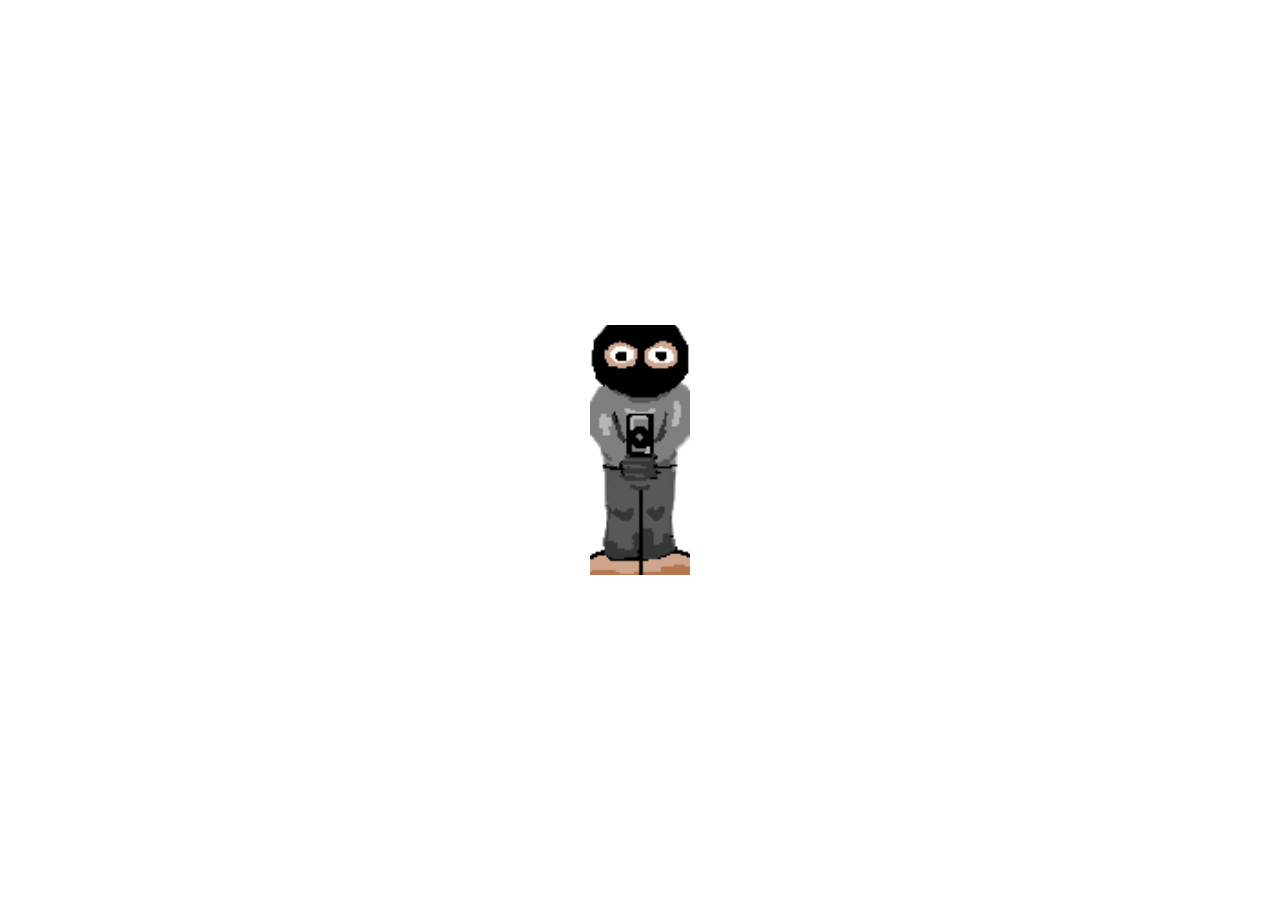
<file: enemies/enemy.html>
<!DOCTYPE html>
<html lang="en">
<head>
    <meta charset="UTF-8">
    <meta http-equiv="X-UA-Compatible" content="IE=edge">
    <meta name="viewport" content="width=device-width, initial-scale=1.0">
    <link rel="stylesheet" href="./enemy.css" />
    <title>enemy</title>
</head>
<body>
    <div class="main">
        <div class="enemy-cont"></div>
    </div>
</body>
</html>
</file>
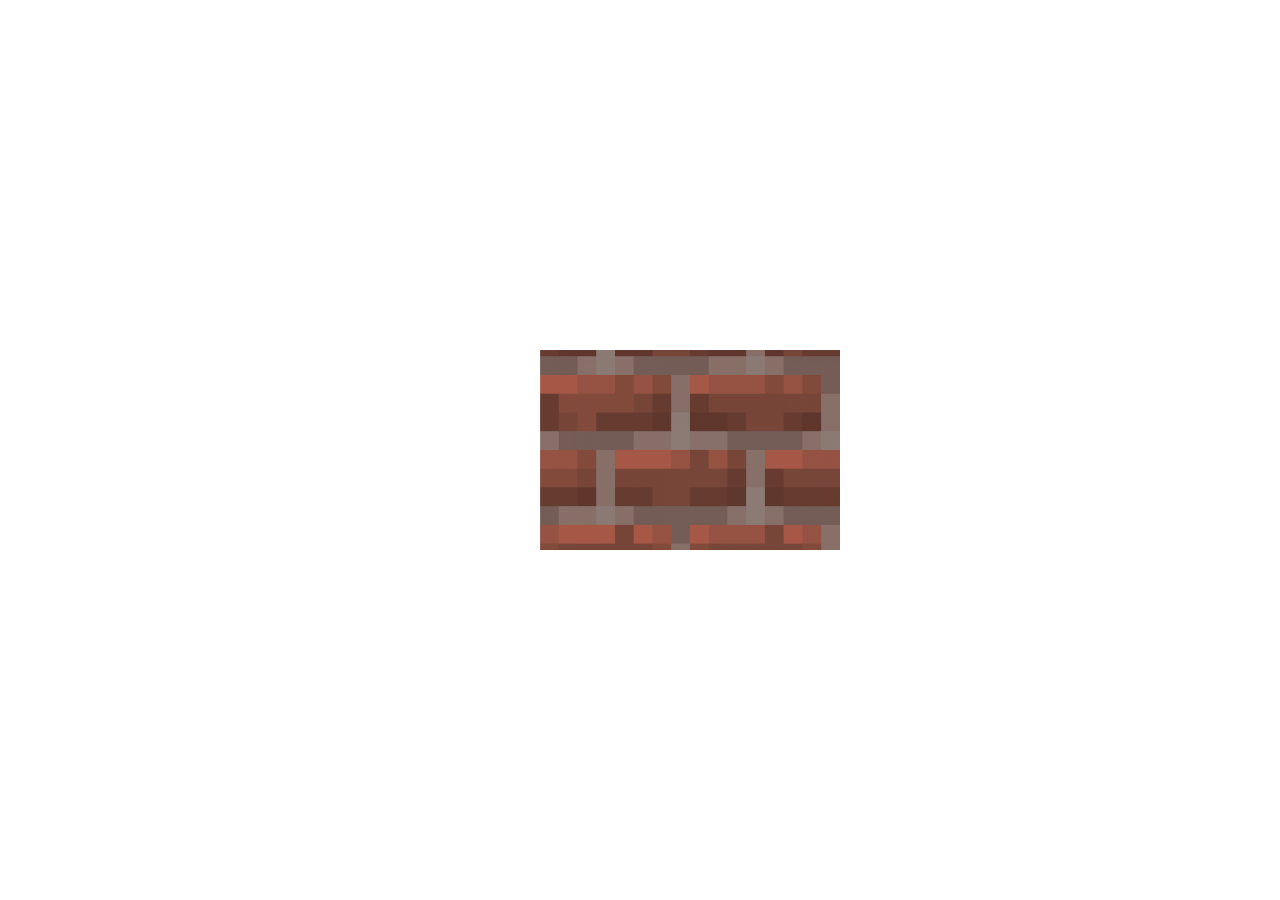
<file: env/box2.html>
<!DOCTYPE html>
<html lang="en">
<head>
    <meta charset="UTF-8">
    <meta http-equiv="X-UA-Compatible" content="IE=edge">
    <meta name="viewport" content="width=device-width, initial-scale=1.0">
    <link rel="stylesheet" href="box2.css" />
    <title>box2</title>
</head>
<body>
    <div class="main">
        <div class="box2-cont">
            <div class="box2--front"></div>
            <div class="box2--back"></div>
            <div class="box2--left"></div>
            <div class="box2--right"></div>
            <div class="box2--top"></div>
        </div>
    </div>
</body>
</html>
</file>
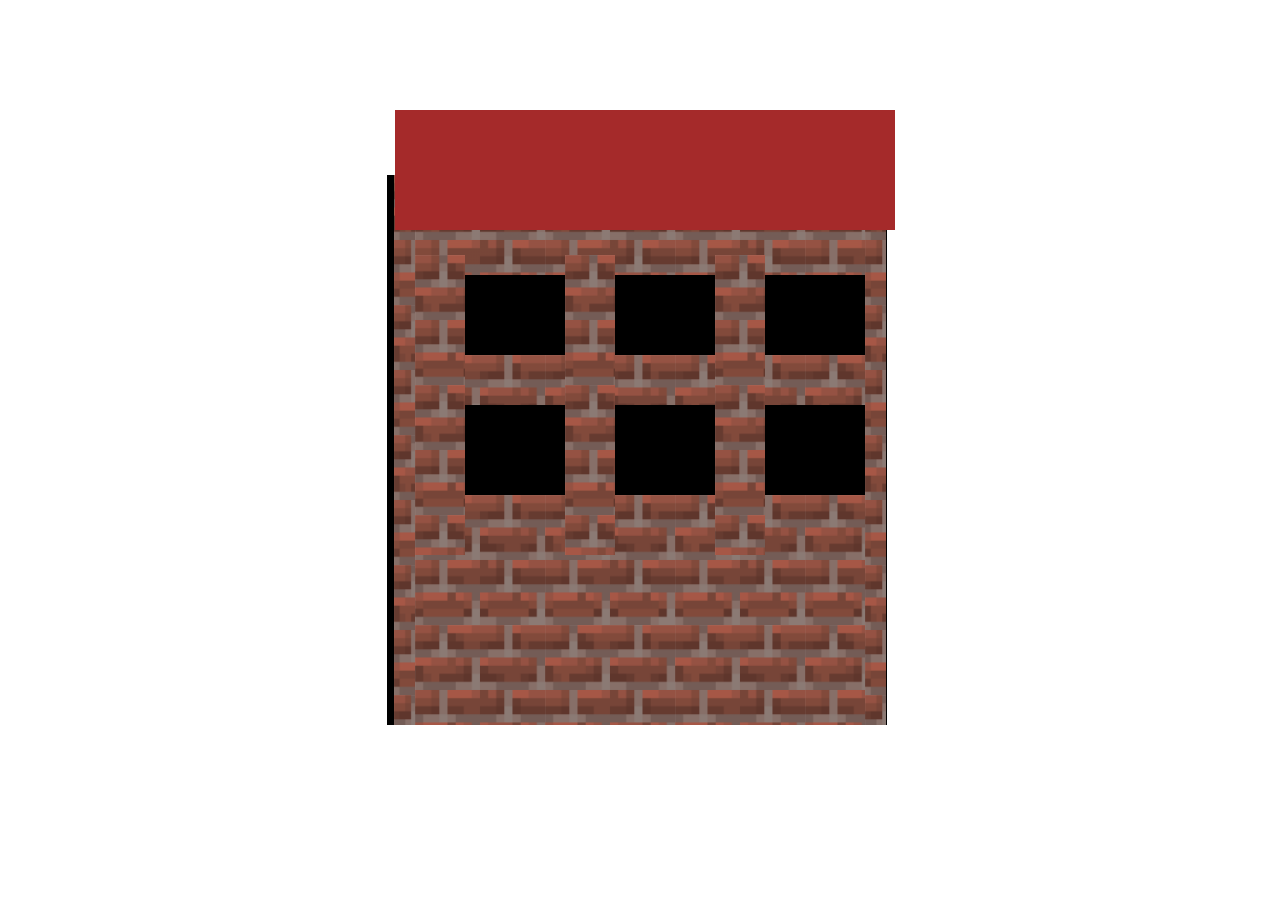
<file: env/building1.html>
<!DOCTYPE html>
<html lang="en">
<head>
    <meta charset="UTF-8">
    <meta http-equiv="X-UA-Compatible" content="IE=edge">
    <meta name="viewport" content="width=device-width, initial-scale=1.0">
    <link rel="stylesheet" href="./building1.css" />
    <title>building</title>
</head>
<body>
    <div class="main">
        <div class="building1--cont">
            <div class="building1--front">
                <div class="building--wall1"></div>
                <div class="building--wall2"></div>
                <div class="building--wall3"></div>
                <div class="building--wall4"></div>
                <div class="building--wall5"></div>
                <div class="building--wall6"></div>
                <div class="building--wall7"></div>
                <div class="building--wall8"></div>
                <div class="building--wall9"></div>
                <div class="building--wall10"></div>
            </div>
            <div class="building1--front-left"></div>
            <div class="building1--front-right"></div>
            <div class="building1--left"></div>
            <div class="building1--right"></div>
            <div class="building1--back-left"></div>
            <div class="building1--back-right"></div>
            <div class="building1--back"></div>
            <div class="building1--top1"></div>
            <div class="building1--top2"></div>
            <div class="building1--bottom"></div>
        </div>
    </div>
</body>
</html>
</file>
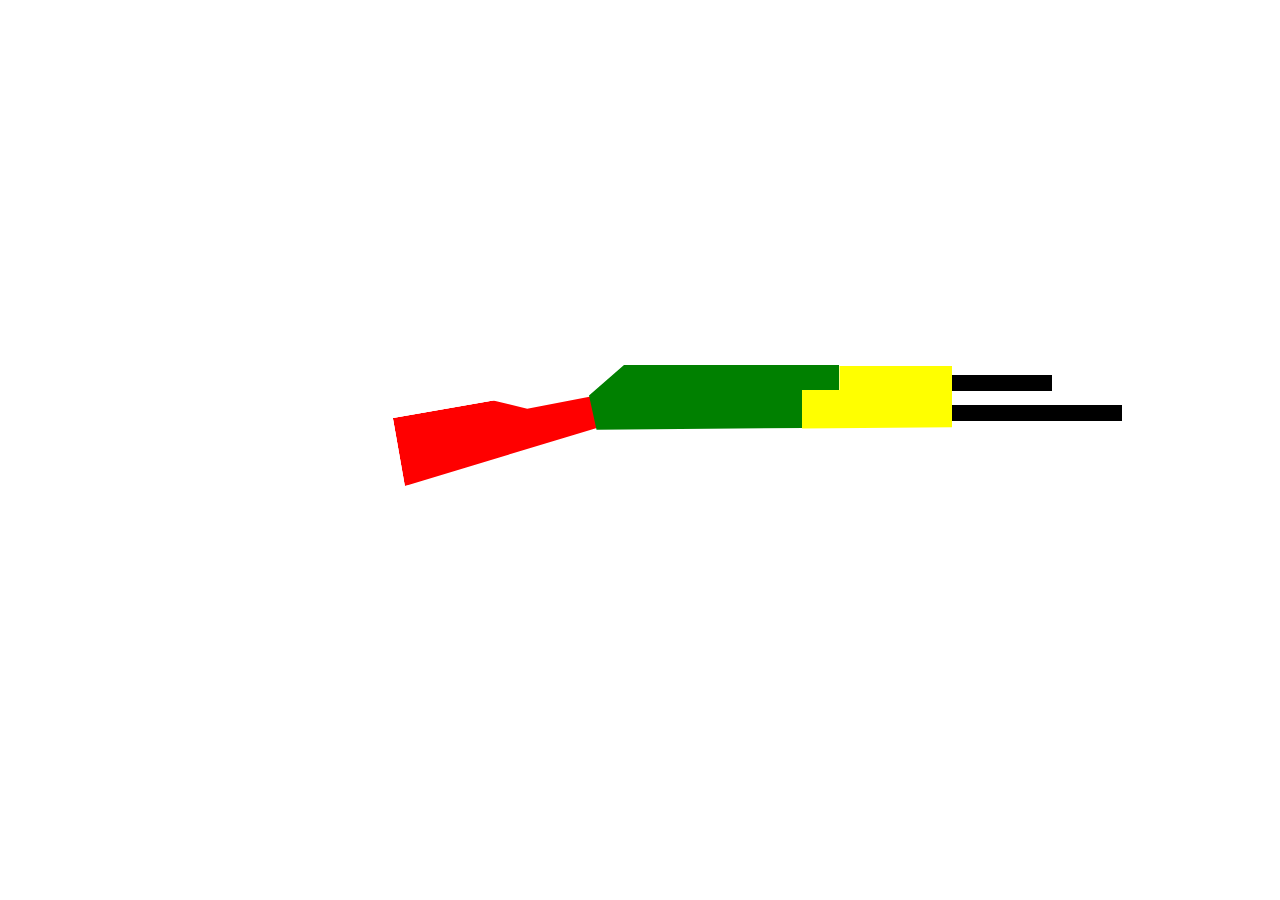
<file: guns/ak47.html>
<!DOCTYPE html>
<html lang="en">
<head>
    <meta charset="UTF-8">
    <meta http-equiv="X-UA-Compatible" content="IE=edge">
    <meta name="viewport" content="width=device-width, initial-scale=1.0">
    <link rel="stylesheet" href="ak47.css" />
    <title>ak47</title>
</head>
<body>
    <div class="main-cont">
        <div class="gun-cont">
            <div class="side-1">
                <div class="gun-bottom"></div>
                <div class="gun-middle"></div>
                <div class="gun-midhead"></div>
                <div class="gun-head1"></div>
                <div class="gun-head2"></div>
            </div>
        </div>
    </div>
</body>
</html>
</file>
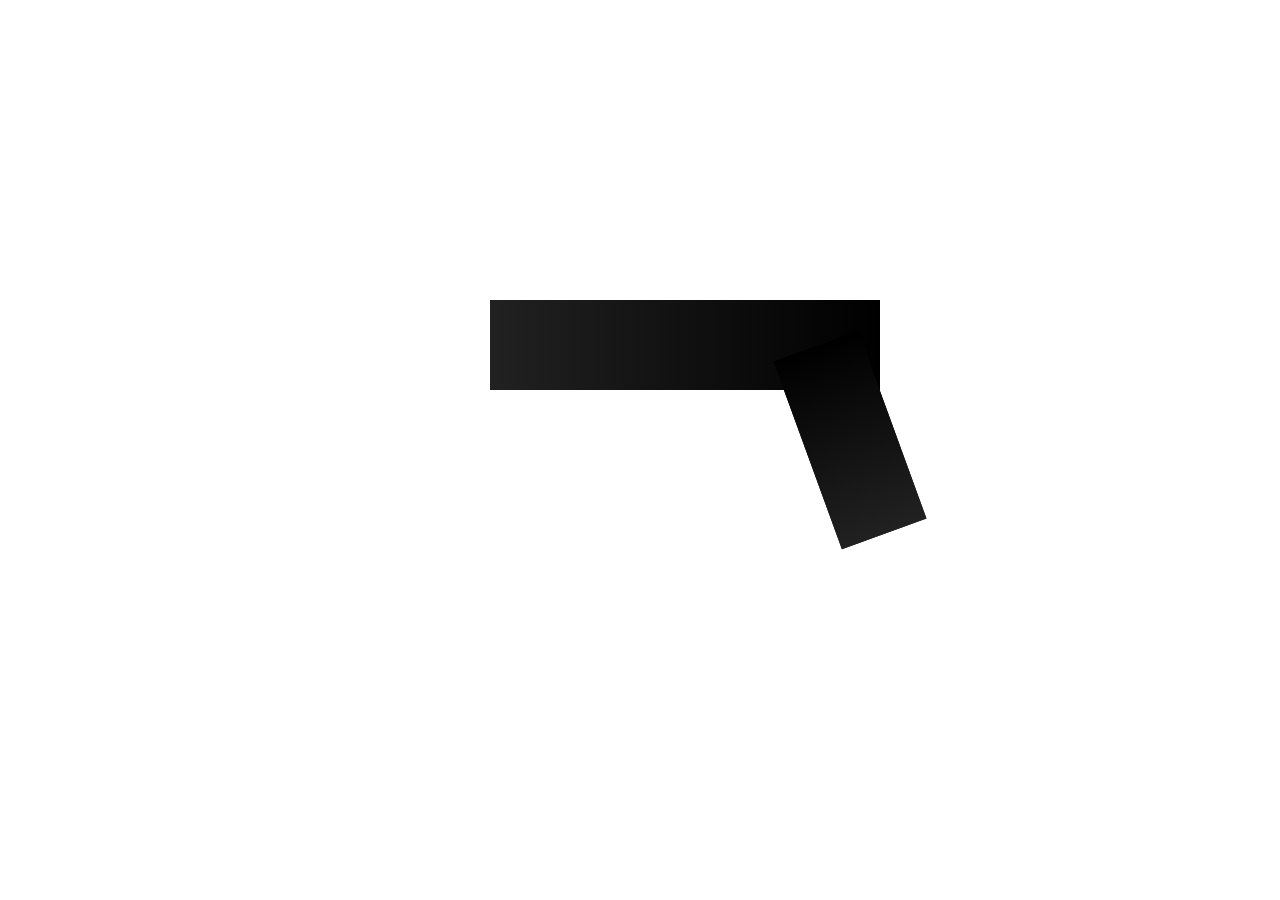
<file: guns/pistol.html>
<!DOCTYPE html>
<html lang="en">
<head>
    <meta charset="UTF-8">
    <meta http-equiv="X-UA-Compatible" content="IE=edge">
    <meta name="viewport" content="width=device-width, initial-scale=1.0">
    <link rel="stylesheet" href="pistol.css" />
    <title>Pistol</title>
</head>
<body>
    <div class="main">
        <div class="pistol--gun-cont">
            <div class="pistol-side1">
                <div class="pistol-top">
                    <div class="pistol-top--front"></div>
                    <div class="pistol-top--back"></div>
                    <div class="pistol-top--left"></div>
                    <div class="pistol-top--right"></div>
                    <div class="pistol-top--top"></div>
                    <div class="pistol-top--bottom"></div>
                </div>
                <div class="pistol-trigger">
                    <div class="pistol-trigger--bottom"></div>
                    <div class="pistol-trigger--bottom-left"></div>
                    <div class="pistol-trigger--left"></div>

                    <div class="pistol-trigger--pull1"></div>
                    <div class="pistol-trigger--pull2"></div>
                    <div class="pistol-trigger--pull3"></div>
                </div>
                <div class="pistol-handle">
                    <div class="pistol-handle--front"></div>
                    <div class="pistol-handle--back"></div>
                    <div class="pistol-handle--left"></div>
                    <div class="pistol-handle--right"></div>
                    <div class="pistol-handle--top"></div>
                    <div class="pistol-handle--bottom"></div>
                </div>
            </div>
        </div>
    </div>
</body>
</html>
</file>
<file: enemies/enemy.css>
*{
    margin: 0;
    padding: 0;
}

.main{
    width: 100vw;
    height: 100vh;
    display: flex;
    justify-content: center;
    align-items: center;
}

.enemy-cont{
    width: 100px;
    height: 250px;
    /* background-color: red; */
    background: url('../assets/sprites/enemy-1.png') no-repeat center center/cover;

}
</file>
<file: env/box2.css>
*{
    margin: 0;
    padding: 0;
}

.main{
    width: 100vw;
    height: 100vh;
    transform-style: preserve-3d;
    display: flex;
    justify-content: center;
    align-items: center;
    /* animation: rotate 10s infinite 0s;  
}
@keyframes rotate {
    0%{
        transform: rotateX(-10deg) rotateY(0deg);
    }
    
    50%{
        transform: rotateX(20deg) rotateY(360deg);
    }
    
    100% {
        transform: rotateX(-10deg) rotateY(0deg);
    } */
}

.box2-cont{
    width: 200px;
    height: 200px;
    transform-style: preserve-3d;
}

.box2-cont div{
    background: url('../assets/sprites/red-brick.png') no-repeat center center/cover;
    position: absolute;
}

.box2--front{
    width: 300px;
    height: 200px;
}
.box2--back{
    width: 300px;
    height: 200px;
    transform: translateZ(-300px);
}
.box2--left{
    width: 300px;
    height: 200px;
    left: -300px;
    transform: rotateY(-90deg);
    transform-origin: right;
}
.box2--right{
    width: 300px;
    height: 200px;
    left: 300px;
    transform: rotateY(90deg);
    transform-origin: left;
}
.box2--top{
    width: 300px;
    height: 300px;
    top: -300px;
    transform: rotateX(90deg);
    transform-origin: bottom;
}
</file>
<file: env/building1.css>
body{
    margin: 0;
    padding: 0;
}

.main div{ transform-style: preserve-3d; }

.main{
    width: 100vw;
    height: 100vh;
    transform-style: preserve-3d;
    position: fixed;
    display: flex;
    justify-content: center;
    align-items: center;
    animation: rotate 30s infinite 0s;
}
@keyframes rotate {
    0%{
        transform: rotateX(0deg) rotateY(0deg);
    }
    50%{
        transform: rotateX(10deg) rotateY(360deg);
    }
    100%{
        transform: rotateX(0deg) rotateY(0deg);
    }
}

.building1--cont{
    width: 450px;
    height: 550px;
}
.building1--cont div{
    position: absolute;
}

.building1--front{
    width: 450px;
    height: 550px;
}

.building1--front div{
    position: relative;
}

.building--wall1{
    width: 450px;
    height: 100px;
    background: url('../assets/sprites/red-brick.png');
    background-repeat: repeat;
    background-size: 130px;
}

.building--wall2{
    width: 450px;
    height: 50px;
     background: url('../assets/sprites/red-brick.png');
    background-repeat: repeat;
    background-size: 130px;
    top: 80px;
}

.building--wall3{
    width: 450px;
    height: 230px;
     background: url('../assets/sprites/red-brick.png');
    background-repeat: repeat;
    background-size: 130px;
    top: 170px;
}

.building--wall4{
    width: 50px;
    height: 300px;
    background: url('../assets/sprites/red-brick.png');
    background-repeat: repeat;
    background-size: 130px;
    top: -300px;
}

.building--wall5{
    width: 50px;
    height: 300px;
     background: url('../assets/sprites/red-brick.png');
    background-repeat: repeat;
    background-size: 130px;
    top: -600px;
    left: 150px;
}

.building--wall6{
    width: 50px;
    height: 300px;
     background: url('../assets/sprites/red-brick.png');
    background-repeat: repeat;
    background-size: 130px;
    top: -900px;
    left: 300px;
}



.building1--front-left{
    width: 30px;
    height: 550px;
    background: url('../assets/sprites/red-brick.png');
    background-repeat: repeat;
    background-size: 130px;
    left: -30px;
    transform: rotateY(-45deg);
    transform-origin: right;
}
.building1--front-right{
    width: 30px;
    height: 550px;
    background: url('../assets/sprites/red-brick.png');
    background-repeat: repeat;
    background-size: 130px;
    left: 450px;
    transform: rotateY(45deg);
    transform-origin: left;
}
.building1--left{
    width: 300px;
    height: 550px;
    background: url('../assets/sprites/red-brick.png');
    background-repeat: repeat;
    background-size: 130px;
    left: -322px;
    transform: rotateY(-90deg) translateX(-20px);
    transform-origin: right;
}
.building1--right{
    width: 300px;
    height: 550px;
    background: url('../assets/sprites/red-brick.png');
    background-repeat: repeat;
    background-size: 130px;
    left: 171px;
    transform: rotateY(-90deg) translateX(-20px);
    transform-origin: right;
}
.building1--back{
    width: 500px;
    height: 550px;
    background-color: black;
    left: -28px;
    transform: translateZ(-320px);
}
.building1--top1{
    width: 500px;
    height: 210px;
    background-color: brown;
    top: -110px;
    left: -20px;
    transform: rotateX(55deg);
}
</file>
<file: guns/ak47.css>
.main-cont{
    position: fixed;
    top: 0;
    left: 0;
    height: 100vh;
    width: 100vw;
    display: flex;
    justify-content: center;
    align-items: center;
}

.gun-cont{
    width: 100px;
    height: 100px;
}

.gun-bottom{
    position: absolute;
    margin-left: -190px;
    width: 200px;
    height: 100px;
    background-color: red;
    transform: rotate(-10deg);
    clip-path: polygon(0 0, 51% 0, 67% 14%, 100% 13%, 100% 45%, 0 69%);
}
.gun-middle{
    position: absolute;
    margin-top: -35px;
    margin-left: -1px;
    width: 250px;
    height: 180px;
    background-color: green;
    clip-path: polygon(100% 0, 100% 15%, 86% 15%, 86% 35%, 3% 36%, 0 17%, 14% 0);
}
.gun-midhead{
    width: 150px;
    height: 120px;
    background-color: yellow;
    position: absolute;
    margin-top: -34px;
    margin-left: 212px;
    clip-path: polygon(25% 0%, 100% 0, 100% 51%, 0 52%, 0 20%, 25% 20%);
}
.gun-head1{
    width: 170px;
    height: 16px;
    background-color: black;
    position: absolute;
    margin-left: 362px;
    margin-top: 5px;
}
.gun-head2{
    width: 100px;
    height: 16px;
    background-color: black;
    position: absolute;
    margin-top: -25px;
    margin-left: 362px;
}
</file>
<file: guns/pistol.css>
body {
    padding: 0;
    margin: 0;
    overflow: hidden;
}

.main{
    width: 100vw;
    height: 100vh;
    transform-style: preserve-3d;
    display: flex;
    justify-content: center;
    align-items: center;
    animation: rotate 10s infinite 0s;
}
@keyframes rotate{
    0%{
        transform: rotateX(0deg) rotateY(0deg);
    } 
    50%{
        transform: rotateX(10deg) rotateY(360deg);
    }
    100%{
        transform: rotateX(0deg) rotateY(0deg);
    }
}

.main div{ transform-style: preserve-3d; }

.pistol--gun-cont{
    width: 300px;
    height: 300px;
}
.pistol-top div{
    background: linear-gradient(to left,black, rgb(33, 33, 33));
}

.pistol-trigger div, .pistol-handle div{
    background: linear-gradient(black, rgb(33, 33, 33));
} 


.pistol-top--front{
    width: 390px;
    height: 90px;
    background-color: red;
    position: absolute;
}
.pistol-top--back{
    width: 390px;
    height: 90px;
    background-color: blue;
    position: absolute;
    transform: translateZ(-70px);
}
.pistol-top--top{
    width: 390px;
    height: 70px;
    background-color: green;
    position: absolute;
    top: -70px;
    transform: rotateX(90deg);
    transform-origin: bottom;
}
.pistol-top--bottom{
    width: 390px;
    height: 70px;
    background-color: yellow;
    position: absolute;
    top: 90px;
    transform: rotateX(-90deg);
    transform-origin: top;
}
.pistol-top--left{
    width: 70px;
    height: 90px;
    background: pink;
    position: absolute;
    left: -70px;
    transform: rotateY(-90deg);
    transform-origin: right;
}
.pistol-top--right{
    width: 70px;
    height: 90px;
    background: rgb(9, 9, 9) !important;
    position: absolute;
    left: 390px;
    transform: rotateY(90deg);
    transform-origin: left;
}


.pistol-trigger{
    width: 100px;
    height: 80px;
    position: absolute;
    left: 230px;
    top: 90px;
}

.pistol-trigger--bottom{
    width: 100px;
    height: 70px;
    background-color: blue;
    position: absolute;
    top: 70px;
    transform: rotateX(-90deg);
    transform-origin: top;
}

.pistol-trigger--bottom-left{
    width: 70px;
    height: 45px;
    background-color: green;
    position: absolute;
    top: 32px;
    left: -85px;
    transform: rotate(-45deg) rotateY(-90deg);
    transform-origin: right;
}

.pistol-trigger--left{
    width: 70px;
    height: 45px;
    background-color: green;
    position: absolute;
    top: -5px;
    left: -100px;
    transform: rotateY(-90deg);
    transform-origin: right;
}

.pistol-trigger--pull1{
    width: 20px;
    height: 30px;
    background-color: red;
    position: absolute;
    left: 35px;
    transform: rotateY(90deg) translateX(45px);
}

.pistol-trigger--pull2{
    width: 20px;
    height: 30px;
    background-color: blue;
    position: absolute;
    left: 44px;
    transform: rotate(30deg) rotateY(90deg) translateX(45px) translateY(30px);
}


.pistol-handle{
    width: 90px;
    height: 200px;
    position: absolute;
    left: 315px;
    top: 40px;
    transform: rotate(-20deg);
}

.pistol-handle div{
    position: absolute;
}

.pistol-handle--front{
    width: 90px;
    height: 200px;
    background-color: purple;
}

.pistol-handle--back{
    width: 90px;
    height: 200px;
    background-color: navy;
    transform: translateZ(-70px);
}

.pistol-handle--left{
    width: 70px;
    height: 200px;
    background-color: lime;
    left: -70px;
    transform: rotateY(-90deg);
    transform-origin: right;
}

.pistol-handle--right{
    width: 70px;
    height: 200px;
    background-color: orange;
    left: 90px;
    transform: rotateY(90deg);
    transform-origin: left;
}

.pistol-handle--bottom{
    width: 90px;
    height: 70px;
    background-color: black;
    top: 200px;
    transform: rotateX(-90deg);
    transform-origin: top;
}
</file>
